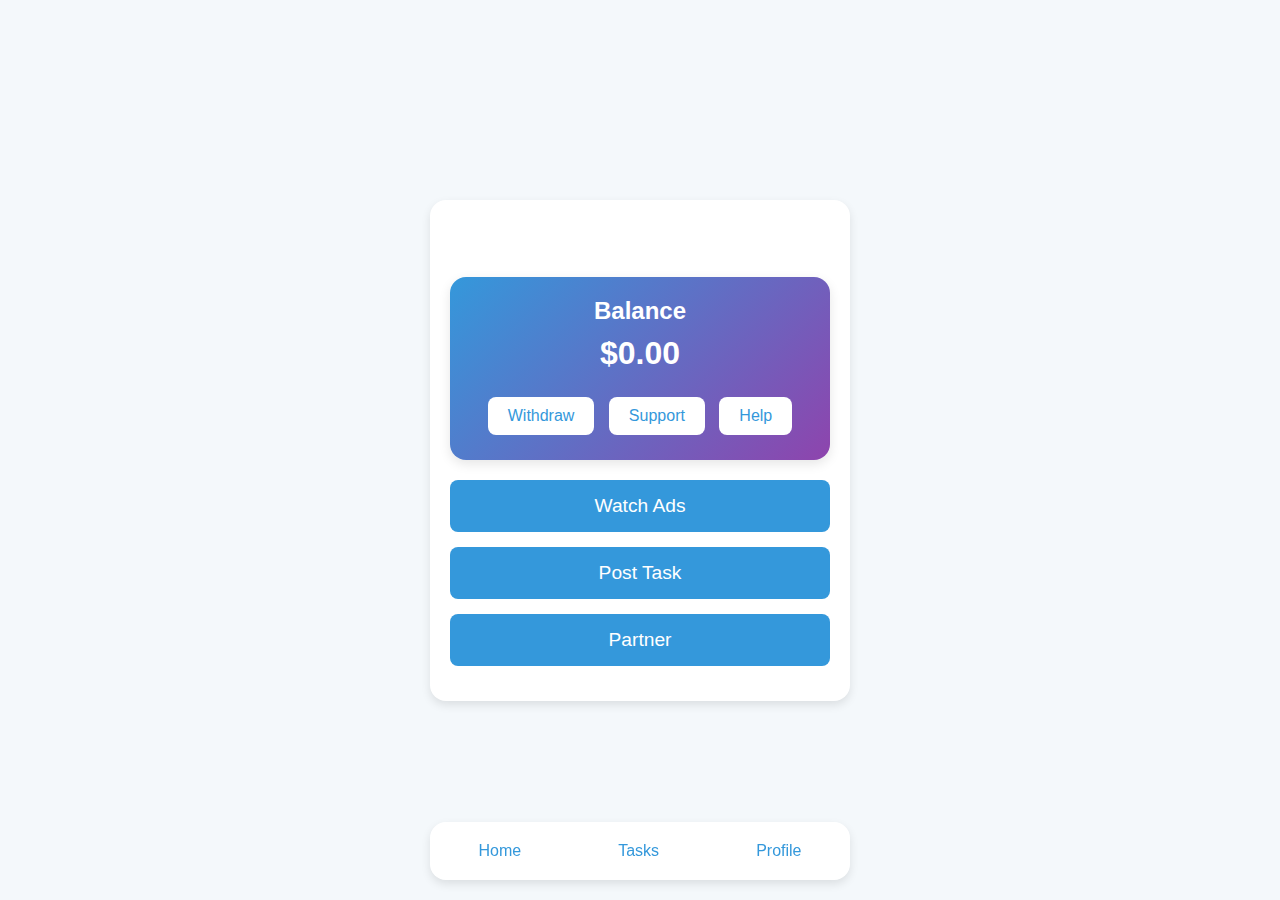
<file: index.html>
<!DOCTYPE html>
<html lang="en">
<head>
  <meta charset="UTF-8">
  <meta name="viewport" content="width=device-width, initial-scale=1.0">
  <title>ZimoGameBoat</title>
  <link rel="stylesheet" href="styles.css">
</head>
<body>
  <div class="main-container">
    <!-- Dynamic Title -->
    <div class="animated-title">
      <span>Z</span><span>i</span><span>m</span><span>o</span><span>G</span><span>a</span><span>m</span><span>e</span><span>B</span><span>o</span><span>a</span><span>t</span>
    </div>

    <!-- Balance Section -->
    <div class="balance-box">
      <h2>Balance</h2>
      <p id="balance">$0.00</p >
      <div class="balance-buttons">
        <button class="btn" id="withdraw-btn">Withdraw</button>
        <button class="btn">Support</button>
        <button class="btn">Help</button>
      </div>
    </div>

    <!-- Option Buttons -->
    <div class="option">
      <button class="option-btn" id="watch-ads-btn">Watch Ads</button>
    </div>

    <div class="option">
      <button class="option-btn">Post Task</button>
    </div>

    <div class="option">
      <button class="option-btn">Partner</button>
    </div>

    <!-- Bottom Navigation Bar -->
    <div class="bottom-nav">
      <button class="nav-btn">Home</button>
      <button class="nav-btn">Tasks</button>
      <button class="nav-btn">Profile</button>
    </div>
  </div>

  <!-- Withdraw Modal -->
  <div id="withdraw-modal" class="modal">
    <div class="modal-content">
      <!-- Close button for the modal -->
      <button id="close-modal-btn" class="close-btn">X</button>
      <h3>Enter Amount to Withdraw</h3>
      <input type="number" id="withdraw-amount" placeholder="Enter Amount" />
      <button id="confirm-withdraw-btn">Confirm Withdraw</button>
      <p id="transaction-id"></p >
    </div>
  </div>

  <script src="script.js"></script>
</body>
</html>
</file>
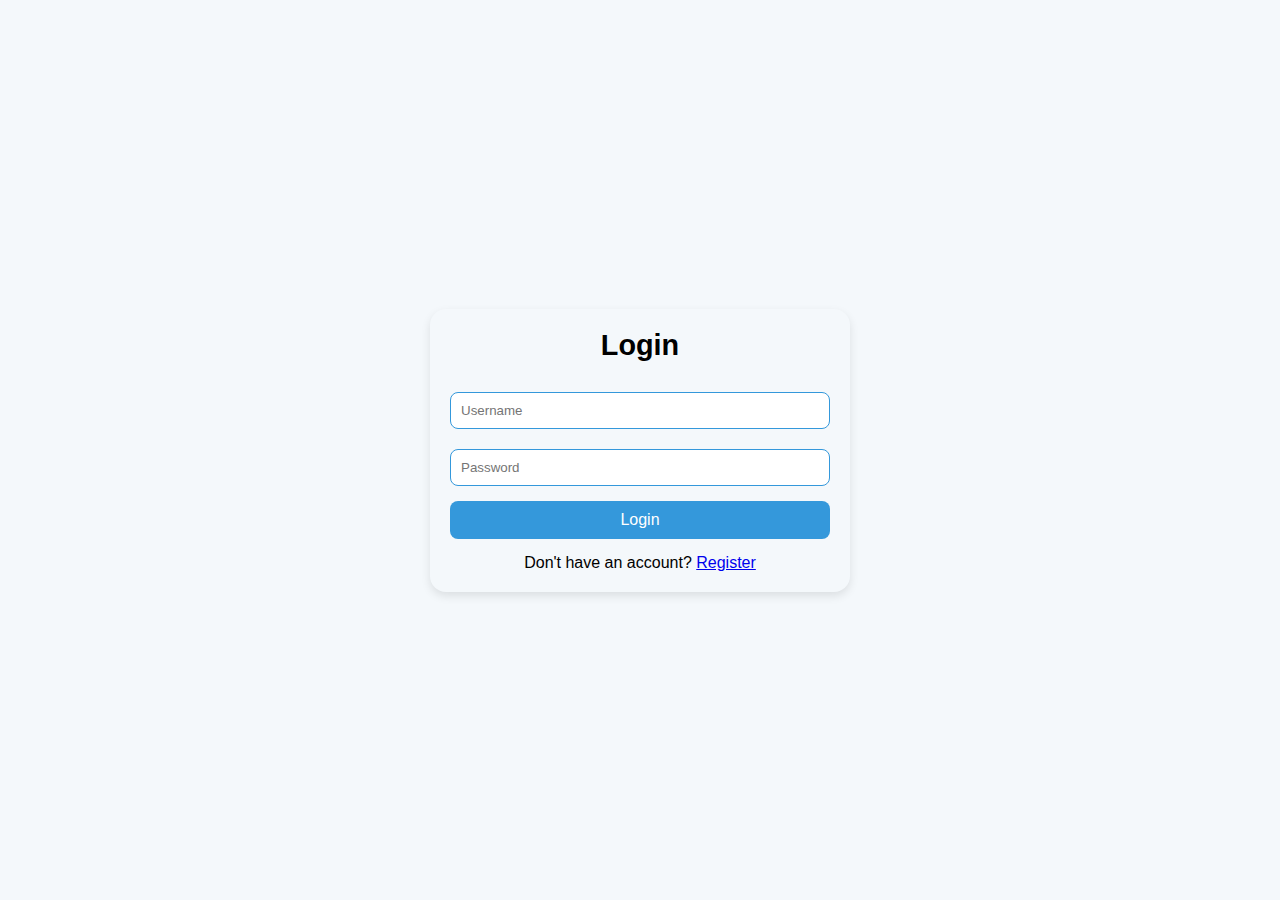
<file: login.html>
<!DOCTYPE html>
<html lang="en">
<head>
  <meta charset="UTF-8">
  <meta name="viewport" content="width=device-width, initial-scale=1.0">
  <title>Login</title>
  <link rel="stylesheet" href="styles.css">
</head>
<body>
  <div class="auth-container">
    <h2>Login</h2>
    <input type="text" id="username" placeholder="Username" />
    <input type="password" id="password" placeholder="Password" />
    <button id="login-btn">Login</button>
    <p id="auth-error" class="error-msg"></p>
    <p>Don't have an account? <a href="register.html" class="auth-switch">Register</a></p>
  </div>

  <script src="login.js"></script>
</body>
</html>
</file>
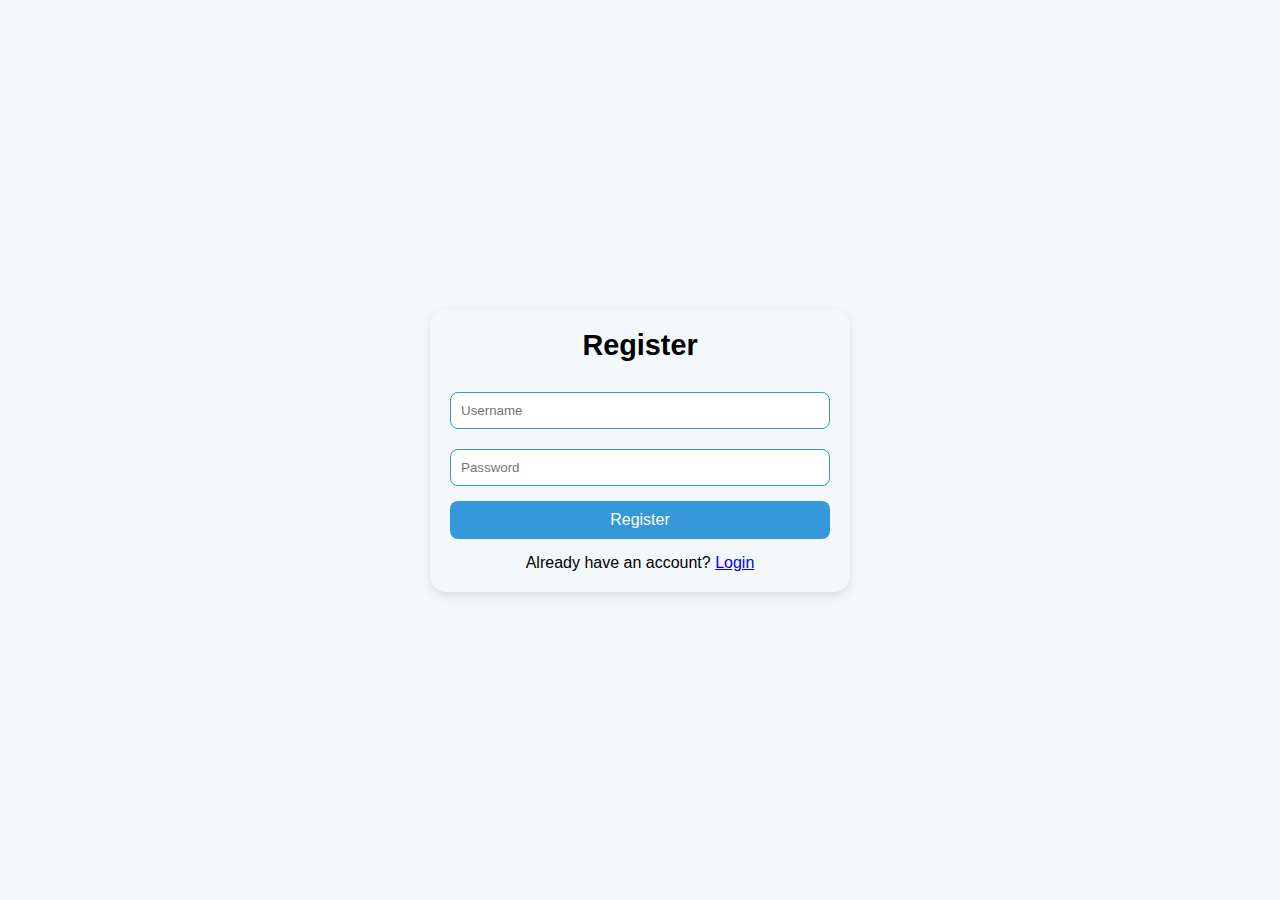
<file: register.html>
<!DOCTYPE html>
<html lang="en">
<head>
  <meta charset="UTF-8">
  <meta name="viewport" content="width=device-width, initial-scale=1.0">
  <title>Register</title>
  <link rel="stylesheet" href="styles.css">
</head>
<body>
  <div class="auth-container">
    <h2>Register</h2>
    <input type="text" id="register-username" placeholder="Username" />
    <input type="password" id="register-password" placeholder="Password" />
    <button id="register-btn">Register</button>
    <p id="register-error" class="error-msg"></p>
    <p>Already have an account? <a href="login.html" class="auth-switch">Login</a></p>
  </div>

  <script src="register.js"></script>
</body>
</html>
</file>
<file: styles.css>
/* Basic Settings */
* {
  margin: 0;
  padding: 0;
  box-sizing: border-box;
}

body {
  font-family: Arial, sans-serif;
  background-color: #f4f8fb;
  display: flex;
  justify-content: center;
  align-items: center;
  height: 100vh;
  overflow: hidden;
}

/* Main Container */
.main-container {
  width: 90%;
  max-width: 420px;
  background-color: white;
  border-radius: 16px;
  padding: 20px;
  box-shadow: 0 4px 10px rgba(0, 0, 0, 0.1);
  position: relative;
}

/* Dynamic Title */
.animated-title {
  display: flex;
  justify-content: center;
  margin-top: 0;
  font-size: 2rem;
  font-weight: bold;
  color: transparent;
  text-transform: uppercase;
  margin-bottom: 20px;
}

.animated-title span {
  color: #3498db;
  font-weight: 800;
  text-shadow: 0 0 5px #3498db, 0 0 15px #3498db;
  opacity: 0;
  animation: glow 2s ease-out infinite, fadeIn 2s ease-in forwards;
}

/* Glowing Effect */
@keyframes glow {
  0%, 100% {
    text-shadow: 0 0 5px #3498db, 0 0 15px #3498db, 0 0 30px #3498db;
  }
  50% {
    text-shadow: 0 0 10px #4facfe, 0 0 25px #4facfe, 0 0 50px #4facfe;
  }
}

/* Letter Fade In Effect */
@keyframes fadeIn {
  0% {
    opacity: 0;
    transform: translateY(-20px);
  }
  100% {
    opacity: 1;
    transform: translateY(0);
  }
}

/* Balance Section */
.balance-box {
  background: linear-gradient(135deg, #3498db, #8e44ad);
  border-radius: 16px;
  color: white;
  padding: 20px;
  text-align: center;
  box-shadow: 0 4px 12px rgba(0, 0, 0, 0.1);
  margin-bottom: 20px;
}

.balance-box h2 {
  font-size: 1.5rem;
  margin-bottom: 10px;
}

.balance-box p {
  font-size: 2rem;
  font-weight: bold;
  margin-bottom: 20px;
}

.balance-buttons .btn {
  background-color: white;
  color: #3498db;
  border: none;
  padding: 10px 20px;
  border-radius: 8px;
  font-size: 1rem;
  cursor: pointer;
  margin: 5px;
  transition: all 0.3s;
}

.balance-buttons .btn:hover {
  transform: translateY(-3px);
  box-shadow: 0 4px 8px rgba(0, 0, 0, 0.2);
}

/* Option Buttons */
.option {
  margin: 15px 0;
}

.option-btn {
  width: 100%;
  padding: 15px;
  background-color: #3498db;
  color: white;
  font-size: 1.2rem;
  border: none;
  border-radius: 8px;
  cursor: pointer;
  transition: all 0.3s;
}

.option-btn:hover {
  background-color: #2980b9;
  transform: translateY(-3px);
  box-shadow: 0 4px 8px rgba(0, 0, 0, 0.2);
}

/* Bottom Navigation Bar */
.bottom-nav {
  display: flex;
  justify-content: space-around;
  position: fixed;
  bottom: 20px;
  left: 50%;
  transform: translateX(-50%);
  width: 90%;
  max-width: 420px;
  background-color: white;
  border-radius: 16px;
  box-shadow: 0 4px 10px rgba(0, 0, 0, 0.1);
  padding: 10px 0;
}

.nav-btn {
  background: none;
  border: none;
  font-size: 1rem;
  color: #3498db;
  cursor: pointer;
  transition: all 0.3s;
}

.nav-btn:hover {
  transform: scale(1.1);
  color: #2980b9;
}

/* Modal Styles */
.modal {
  display: none;
  position: fixed;
  top: 0;
  left: 0;
  width: 100%;
  height: 100%;
  background-color: rgba(0, 0, 0, 0.5);
  justify-content: center;
  align-items: center;
}

.modal-content {
  background-color: white;
  padding: 20px;
  border-radius: 16px;
  box-shadow: 0 4px 10px rgba(0, 0, 0, 0.2);
  width: 80%;
  max-width: 400px;
  text-align: center;
}

#withdraw-amount {
  width: 80%;
  padding: 10px;
  margin: 10px 0;
  border-radius: 8px;
  border: 1px solid #ccc;
}

#confirm-withdraw-btn {
  background-color: #3498db;
  color: white;
  border: none;
  padding: 10px 20px;
  border-radius: 8px;
  cursor: pointer;
}

#confirm-withdraw-btn:hover {
  background-color: #2980b9;
}

/* Modal (弹窗) 样式 */
.modal {
  display: none; /* 初始时隐藏弹窗 */
  position: fixed;
  top: 0;
  left: 0;
  width: 100%;
  height: 100%;
  background-color: rgba(0, 0, 0, 0.5); /* 半透明黑色背景 */
  justify-content: center;
  align-items: center;
  z-index: 1000;
}

.modal-content {
  background-color: white;
  padding: 20px;
  border-radius: 10px;
  box-shadow: 0 0 15px rgba(0, 0, 0, 0.1);
  width: 80%;
  max-width: 400px;
  text-align: center;
  position: relative; /* 让 close 按钮能够正确定位 */
}

/* Close button (右上角的 X 按钮) */
.close-btn {
  position: absolute;
  top: 10px;
  right: 10px;
  background: none;
  border: none;
  color: #3498db;
  font-size: 1.5rem;
  cursor: pointer;
  transition: all 0.3s;
}

.close-btn:hover {
  transform: scale(1.1);
  color: #2980b9;
}

.modal-content h3 {
  margin-top: 40px; /* 给标题留出一些空间 */
}

input[type="number"] {
  width: 100%;
  padding: 10px;
  border-radius: 8px;
  border: 1px solid #ccc;
  margin: 15px 0;
}

button {
  padding: 10px 20px;
  border-radius: 8px;
  cursor: pointer;
}

button:hover {
  transform: scale(1.05);
}
/* 用户注册和登录容器 */
.auth-container {
  display: flex;
  flex-direction: column;
  justify-content: center;
  align-items: center;
  padding: 20px;
  background-color: #f4f8fb;
  border-radius: 16px;
  box-shadow: 0 4px 10px rgba(0, 0, 0, 0.1);
  width: 90%;
  max-width: 420px;
  margin: 0 auto;
}

.auth-container h2 {
  font-size: 1.8rem;
  margin-bottom: 20px;
}

.auth-container input {
  width: 100%;
  padding: 10px;
  margin: 10px 0;
  border-radius: 8px;
  border: 1px solid #3498db; /* 蓝色边框 */
  transition: border-color 0.3s;
}

.auth-container input:focus {
  border-color: #2980b9; /* 聚焦时更深的蓝色边框 */
}

.auth-container button {
  width: 100%;
  padding: 10px;
  background-color: #3498db;
  color: white;
  font-size: 1rem;
  border: none;
  border-radius: 8px;
  cursor: pointer;
  margin: 5px 0;
  transition: all 0.3s;
}

.auth-container button:hover {
  background-color: #2980b9;
}

.error-msg {
  color: red;
  font-size: 1rem;
  margin-top: 10px;
}
</file>
